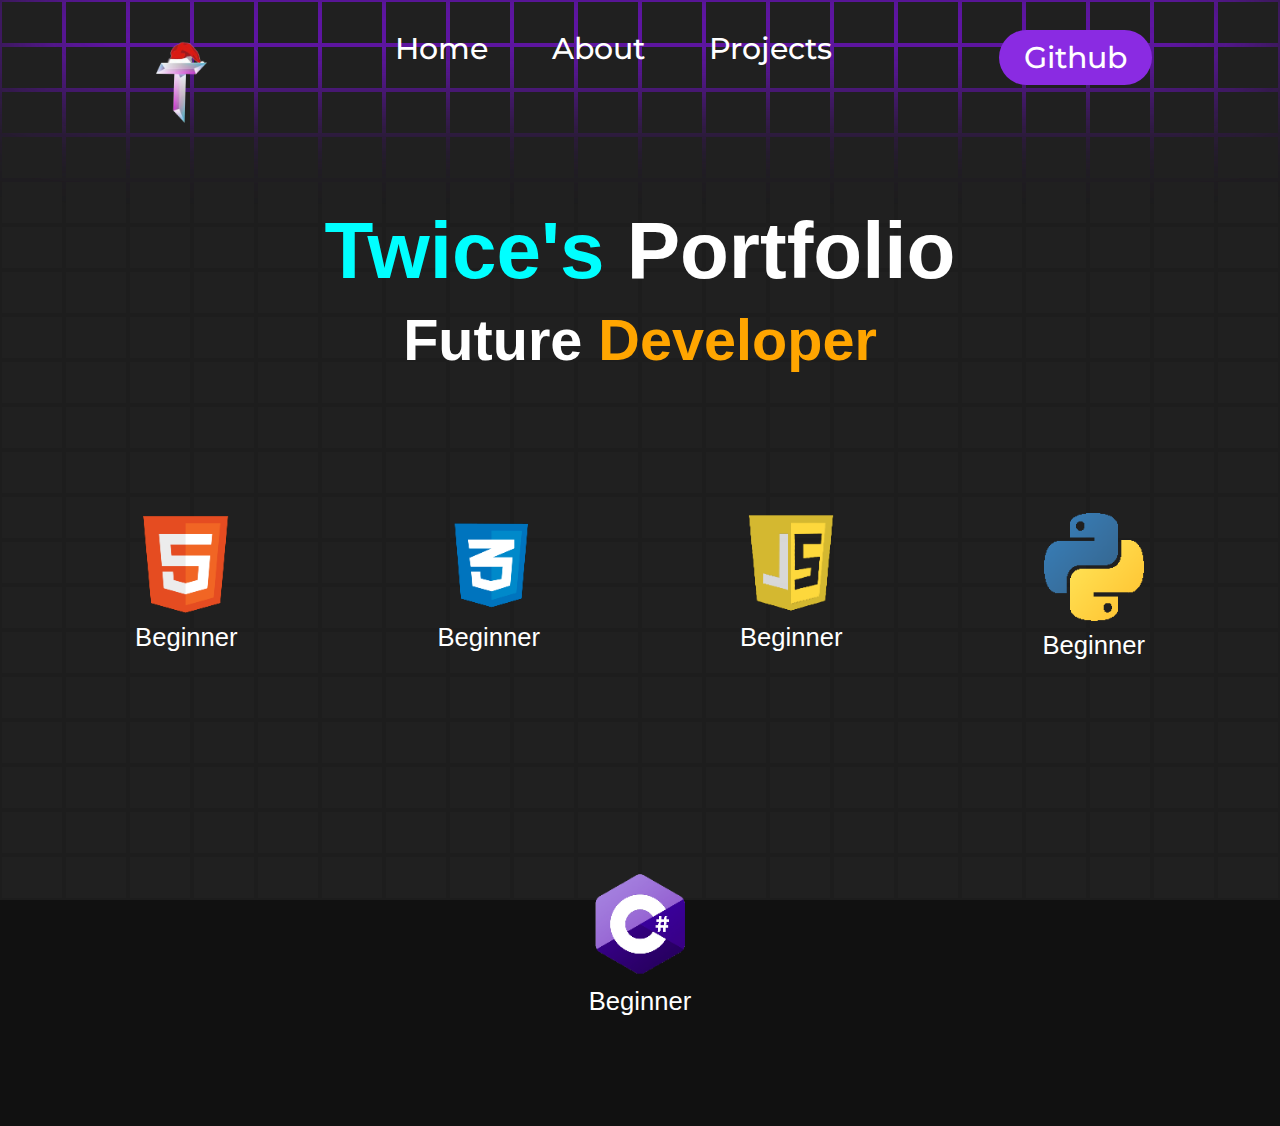
<file: HTML/index.html>
<!DOCTYPE html>
<html lang="en">
<head>
    <meta charset="UTF-8">
    <meta http-equiv="X-UA-Compatible" content="IE=edge">
    <meta name="viewport" content="width=device-width, initial-scale=1.0">
    <title>Portfolio</title>
    <link rel="stylesheet" href="/CSS/Nav.css">
    <link rel="stylesheet" href="/CSS/background.css">
    <link rel="stylesheet" href="/CSS/index/Index.css">
</head>

<body>
<div id="BgAnimation" class="BgAnimation">

    <div class="BackAni">
    </div>
</div>
<header>
    <img class="logo" src="/IMG/Twice julen.png" alt="logo"> 
      <nav>
          <div id="navbar">
        
          <ul>
              <li><a href="/HTML/index.html">Home</a></li>
              <li><a href="/HTML/about.html">About</a></li>
              <li><a href="/HTML/projects.html">Projects</a></li>
          </ul>
          </div>
  
  
      </nav>
      <a class="cta" href="https://github.com/TwiceYT"><button class="Github1">Github</button></a>
   </header>
<section>
    <div class="textbox">
        <h1><span>Twice's</span> Portfolio</h1>
        <h2>Future <span>Developer</span></h2>
    </div>

<div class="language">
<!--HTML-->
<div class="html">
    <div class="CodeLogo">
            <img src="/IMG/Coding/html-logo.png" alt="" id="logo">
    </div>
    <p>Beginner</p>
</div>

<!--CSS-->
<div class="css">
    <div class="CodeLogo">
        <img src="/IMG/Coding/CSS.png" alt="" id="logo">
    </div>
<p>Beginner</p>
</div>

<!--JS-->
<div class="js">
    <div class="CodeLogo">
        <img src="/IMG/Coding/JS.png" alt="" id="logo">
    </div>
<p>Beginner</p>
</div>

<!--Python-->
<div class="py">
    <div class="CodeLogo">
        <img src="/IMG/Coding/py.png" alt="" id="logo">
</div>
<p>Beginner</p>
</div>

<!--C#-->
<div class="cs">
    <div class="CodeLogo">
        <img src="/IMG/Coding/cs.png" alt="" id="logo">
</div>
<p>Beginner</p>
</div>

</div>
</section>

<script src="/JS/BGA.JS"></script>
</body>
</html>
</file>
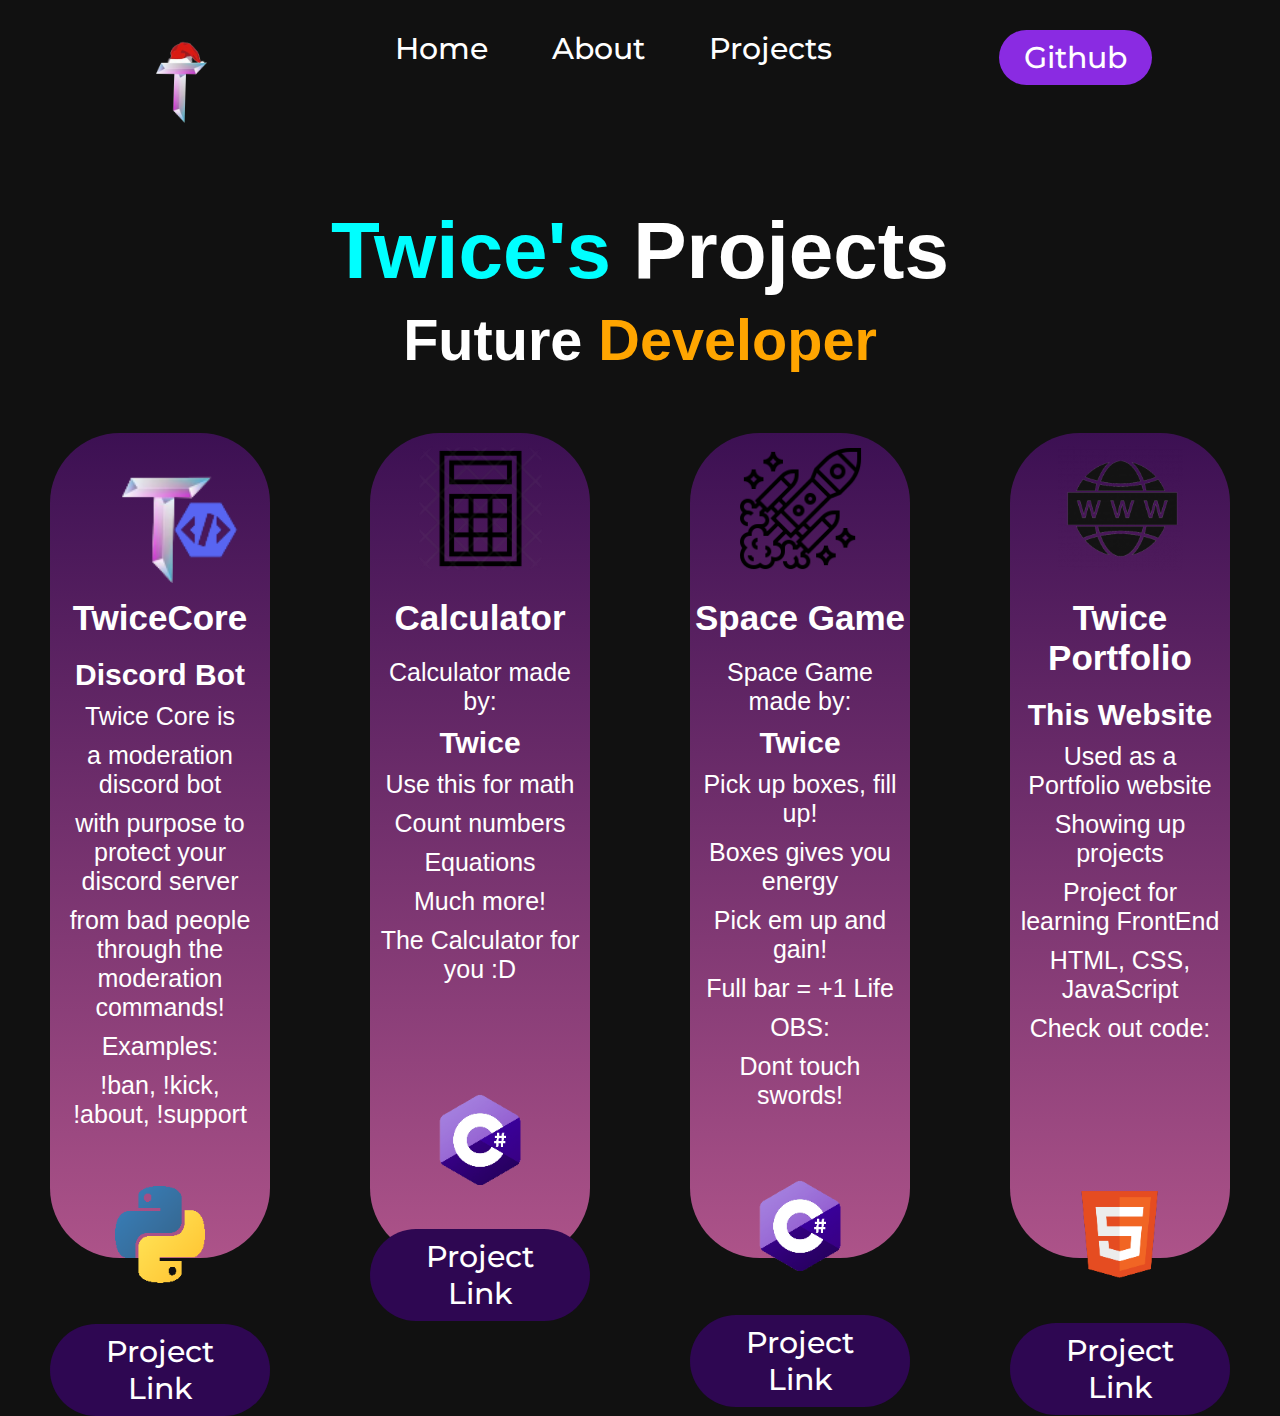
<file: HTML/projects.html>
<!DOCTYPE html>
<html lang="en">
<head>
    <meta charset="UTF-8">
    <meta http-equiv="X-UA-Compatible" content="IE=edge">
    <meta name="viewport" content="width=device-width, initial-scale=1.0">
    <title>TwicePortfolio</title>
    <link rel="stylesheet" href="/CSS/projects/Project.css">
    <link rel="stylesheet" href="/CSS/Nav.css">
    <link rel="stylesheet" href="/CSS/Nav.css">
</head>

<body>
<div id="BgAnimation" class="BgAnimation">

    <div class="BackAni">
    </div>
</div>
<header>
    <img class="logo" src="/IMG/Twice julen.png" alt="logo"> 
      <nav>
          <div id="navbar">
        
          <ul>
              <li><a href="/HTML/index.html">Home</a></li>
              <li><a href="/HTML/about.html">About</a></li>
              <li><a href="/HTML/projects.html">Projects</a></li
            </ul>
          </div>
  
  
      </nav>
      <a class="cta" href="https://github.com/TwiceYT"><button class="Github1">Github</button></a>
   </header>
<section>
    <div class="textbox">
        <h1><span>Twice's</span> Projects</h1>
        <h2>Future <span>Developer</span></h2>
    </div>
<!--container start-->
    <section class="container">

        <div class="card">

            <div class="Cardimg TC"></div>
            <h2>TwiceCore</h2>
            <h3>Discord Bot</h3>
            <p>Twice Core is </p>
            <p>a moderation discord bot 
            <p>with purpose to protect your discord server </p>  
            <p>from bad people through the moderation commands! </p>  
            <p>Examples: </p>
            <p>!ban, !kick, !about, !support</p>

            <div class="language PY"></div>
            <div class="link">
                <a href="https://github.com/TwiceYT/Discord-Moderation-Bot"><button class="Link">Project Link</button></a>
            </div>

        </div>

        
        <div class="card">

            <div class="Cardimg calc"> </div>
            <h2>Calculator</h2>
            <p>Calculator made by:</p>
            <h3>Twice</h3>
            <p>Use this for math</p> 
            <p>Count numbers</p>  
            <p>Equations</p>  
            <p>Much more!</p>
            <p>The Calculator for you :D</p>

            <div class="language CS1"></div>
            <div class="link">
            <a href="https://github.com/TwiceYT/Calculator.cs"><button class="Link">Project Link</button></a>
            </div>

        </div>

        
        <div class="card">

            <div class="Cardimg ship"></div>
                <h2>Space Game</h2>
                <p>Space Game made by:</p>
                <h3>Twice</h3>
                <p>Pick up boxes, fill up!</p>  
                <p>Boxes gives you energy</p>
                <p>Pick em up and gain!</p>
                <p>Full bar = +1 Life</p>
                <p>OBS:</p>
                <p>Dont touch swords!</p>


            <div class="language CS2"></div>
            <div class="link">
                <a href="https://github.com/TwiceYT/Csharp-SpaceGame"><button class="Link">Project Link</button></a>
            </div>

        </div>

            <div class="card">
    
                <div class="Cardimg web"></div>
                <h2>Twice Portfolio</h2>
                <h3>This Website</h3>
                <p>Used as a Portfolio website</p>
                <p>Showing up projects</p> 
                <p>Project for learning FrontEnd </p>
                <p>HTML, CSS, JavaScript</p>
                <p>Check out code:</p>
    
                <div class="language html"></div>
                <div class="link">
                    <a href="https://github.com/TwiceYT/Portfolio-Website/"><button class="Link">Project Link</button></a>
                </div>
    
            </div>

    </section>
</section>
<script src="/JS/BGA.JS"></script>
</body>
</html>
</file>
<file: CSS/Nav.css>
@import url('https://fonts.googleapis.com/css2?family=Montserrat:wght@300&display=swap');

li, a, .Github1 {
    font-family: 'Montserrat', sans-serif;
    font-weight: 500;
    font-size: 30px;
    color:rgb(255, 255, 255);
    text-decoration: none;
    position: relative;
}

header{
    display: flex;
    justify-content: space-between;
    align-items: left;
    padding: 30px 10%;
    position: relative;
}

.logo {
    cursor: pointer;
    width: 100px; /* Adjust the width as needed */
    height: auto; /* To maintain aspect ratio */
}

#navbar{
    list-style: none;
}

#navbar li {
    display: inline-block;
    padding: 0px 30px;
}

#navbar li a {
    transition: all 0.3s ease 0s;
}

#navbar ul li::after{
    content: '';
    width: 0%;
    height: 5px;
    background: blueviolet;
    display: block;
    margin: auto;
    transition: 1s;
} 

#navbar ul li:hover::after{
    width: 100%;
}

.Github1 {
    padding: 9px 25px;
    background-color: blueviolet;
    border: none;
    border-radius: 50px;
    cursor: pointer;
    transition: all 0.3s ease 0s;
    size: 10px;
}

.Github1:hover {
    background-color: rgba(0, 136, 169, 0.8);
    box-shadow: blueviolet;
}
</file>
<file: CSS/background.css>
.BgAnimation{
    position: absolute;
    top: 0;
    left: 0;
    width: 100%;
    height: 100vh;
    display: grid;
    grid-template-columns: repeat(20,1fr);
    grid-template-rows: repeat(20,1fr);
    background: #1d1d1d;
    filter: saturate(2)
}

.colorBox{
    z-index: 2;
    filter:brightness(1.1);
    transition: 2 ease;
    position: relative;
    background-color: #1d1d1d; /* Set a background color to test */
    margin: 2px;
    transition: background-color 1s;
}

.colorBox:hover{
    background-color: blueviolet;
    transition-duration: 0s;
}

.BackAni{
    position: absolute;
    top: 0;
    left: 0;
    width: 100%;
    height: 60px;
    background-color: blueviolet;
    filter: blur(60px);
    animation: animBack 3s linear 0s infinite normal none running;
}

@keyframes animBack {
    0%{
        top: -60px;
    }
    100%{
        top: 120%;
    }
}
</file>
<file: CSS/index/Index.css>
*{
    margin: 0;
    padding: 0;
    box-sizing: border-box;
}

body{
    color: #fff;
    background: #111;
    font-family: 'poppins', sans-serif;
}

.textbox {
    position: relative;
    display: flex;
    flex-direction: column;
    align-items: center;
    text-align: center;
    padding-top: 5vh;
}

.textbox h1 {
    font-size: 5em;
    margin-bottom: 10px;
}

.textbox h1 span {
    color: aqua;
}

.textbox h2 {
    font-size: 3.6em;
    margin-bottom: 20px;
}

.textbox h2 span {
    color: orange;
}

.language {
    position: relative;
    display: flex;
    flex-wrap: wrap;
    justify-content: center;
    width: 100%;
    box-sizing: border-box;
    padding-top: 20px; /* Adjust as needed */
}

.language > div {
    margin: 100px; /* Adjust the margin between language boxes */
    text-align: center;
}

.CodeLogo img {
    width: 100px;
    height: auto;
    display: block;
    margin: 0 auto;
}

.CodeLogo {
    margin-bottom: 10px;
}

.language p:first-of-type {
    margin-bottom: 10px;
}

.language p{
    font-size: 1.6em;
}

.txt{
    font-size: 1.5;
}
</file>
<file: CSS/projects/Project.css>
*{
    margin: 0;
    padding: 0;
    box-sizing: border-box;
}

body{
    color: #fff;
    background: #111;
    font-family: 'poppins', sans-serif;
}

 /*Textbox*/

.textbox {
    position: relative;
    display: flex;
    flex-direction: column;
    align-items: center;
    text-align: center;
    padding-top: 5vh;
}

.textbox h1 {
    font-size: 5em;
    margin-bottom: 10px;
}

.textbox h1 span {
    color: aqua;
}

.textbox h2 {
    font-size: 3.6em;
    margin-bottom: 10px;
}

.textbox h2 span {
    color: orange;
}

 /*Project cards*/
.container{
    display: flex;
    justify-content: center;
}

.card{
    background: linear-gradient(0deg, #ad5389, #3c1053);
    width: 400px;
    height: 825px;
    margin: 50px;
    border-radius: 70px;
}

.card h2{
    font-size: 35px;
    text-align: center;
    margin-bottom:20px;
}

.card p{
    text-align: center;
    font-size: 25px;
    margin: 10px;
}

.card h3{
    text-align: center;
    font-size: 30px;
}

.Cardimg{
    height: 150px;
    margin-bottom: 15px;
}

 /*Card border*/
.card:hover{
    box-shadow: 20px 20px 60px rgba(219, 3, 158, 0.5);
}


 /*project image*/
.TC{
    background-image: url('/IMG/Projects/twicecore.png');
    background-repeat: no-repeat;
    background-position: center;
    background-size: 175px;
}

.calc{
    background-image: url('/IMG/Projects/calcu.png');
    background-repeat: no-repeat;
    background-position: center;
    background-size: 125px;
}

.ship {
    background-image: url('/IMG/Projects/ship.png');
    background-repeat: no-repeat;
    background-position: center;
    background-size: 125px;
}

.web {
    background-image: url('/IMG/Projects/web.png');
    background-repeat: no-repeat;
    background-position: center;
    background-size: 125px;
}


 /*language image*/
 .language{
    height: 150px;
    margin-bottom: 15px;
}

 .PY{
    background-image: url('/IMG/Coding/py.png');
    background-repeat: no-repeat;
    background-position: center;
    background-size: 90px;
    margin-top: 30px;

}

.html{
    background-image: url('/IMG/Coding/html-logo.png');
    background-repeat: no-repeat;
    background-position: center;
    background-size: 90px;
    margin-top: 115px;

}

.CS1{
    background-image: url('/IMG/Coding/cs.png');
    background-repeat: no-repeat;
    background-position: center;
    background-size: 90px;
    margin-top: 80px;
}

.CS2{
    background-image: url('/IMG/Coding/cs.png');
    background-repeat: no-repeat;
    background-position: center;
    background-size: 90px;
    margin-top: 40px;
}

 /*Github Links*/

.link{
    text-align: center;
}

 .Link{
    padding: 9px 25px;
    background-color: rgb(46, 7, 82);
    border: none;
    border-radius: 50px;
    cursor: pointer;
    transition: all 0.3s ease 0s;
    size: 10px;
    font-family: 'Montserrat', sans-serif;
    font-weight: 500;
    font-size: 30px;
    color:rgb(255, 255, 255);
    text-decoration: none;
    position: relative;
 }
</file>
